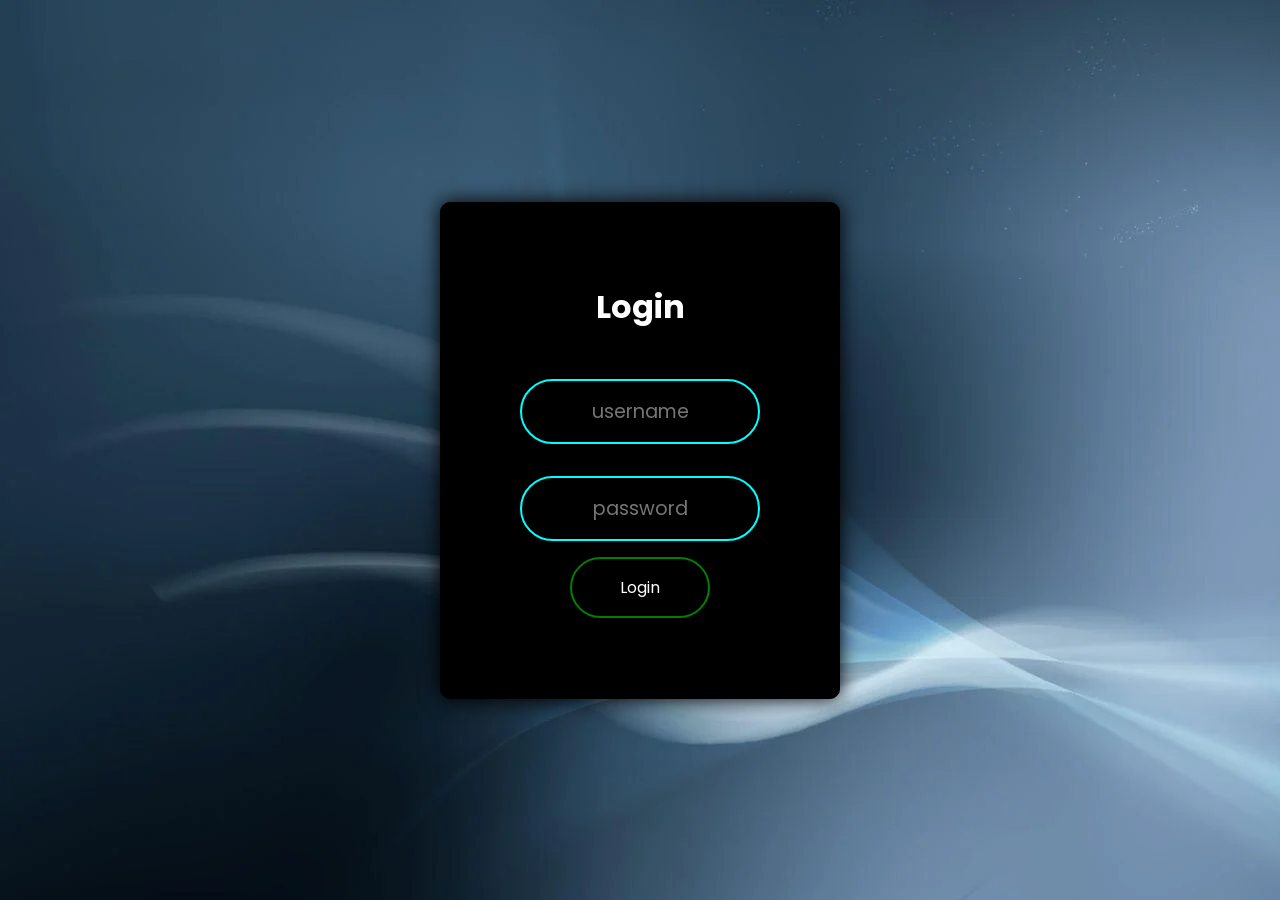
<file: 05-animated-auth/index.html>
<!DOCTYPE html>
<html lang="en">

<head>
    <meta charset="UTF-8">
    <meta http-equiv="X-UA-Compatible" content="IE=edge">
    <meta name="viewport" content="width=device-width, initial-scale=1.0">
    <title> Document7 </title>
    <link rel="stylesheet" href="style.css">
</head>

<body>

    <div class="form-container">
        <h2 class="login-title"> Login </h2>
        <input type="text" class="x" placeholder="username">
        <input type="password" class="y" placeholder="password">
        <button class="loginBtn"> Login </button>

    </div>
</body>

</html>
</file>
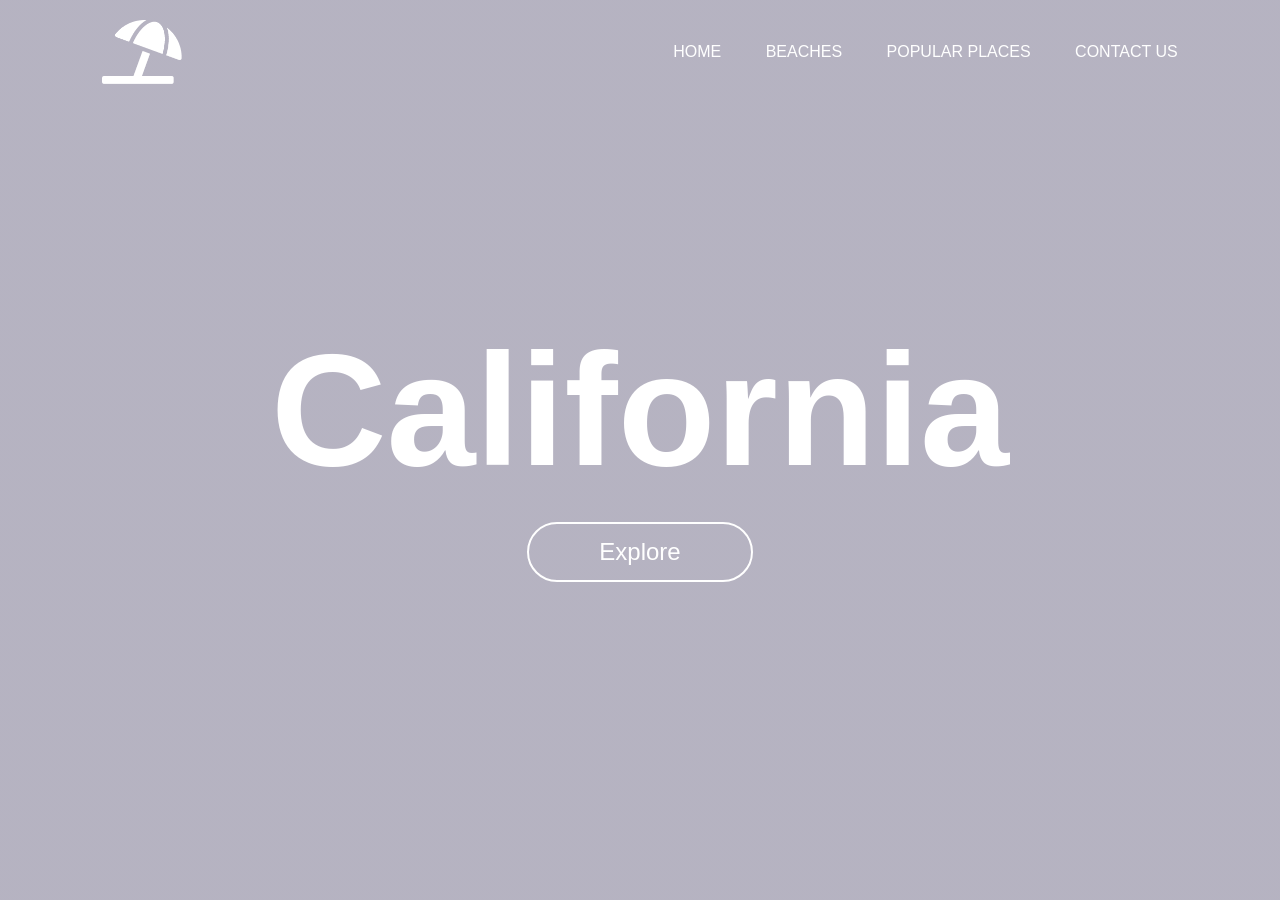
<file: 06-travel-motion-landing/index.html>
<!DOCTYPE html>
<html lang="en">

<head>
    <meta charset="UTF-8">
    <meta name="viewport" content="width=device-width, initial-scale=1.0">
    <title> Document9 </title>
    <link rel="stylesheet" href="style.css">
</head>

<body>
    <div class="hero">
        <video autoplay loop muted plays-inline class="back-video">
            <source src="./video (1080p)_061944.mp4" type="video/mp4">
        </video>
        <nav>
            <img src="./401-logo_061942.png" class="logo">
            <ul>
                <li><a href="#">HOME</a></li>
                <li><a href="#">BEACHES</a></li>
                <li><a href="#">POPULAR PLACES</a></li>
                <li><a href="#">CONTACT US</a></li>
            </ul>
        </nav>
        <div class="content">
            <h1>California</h1>
            <a href="#">Explore</a>
        </div>
    </div>
</body>

</html>
</file>
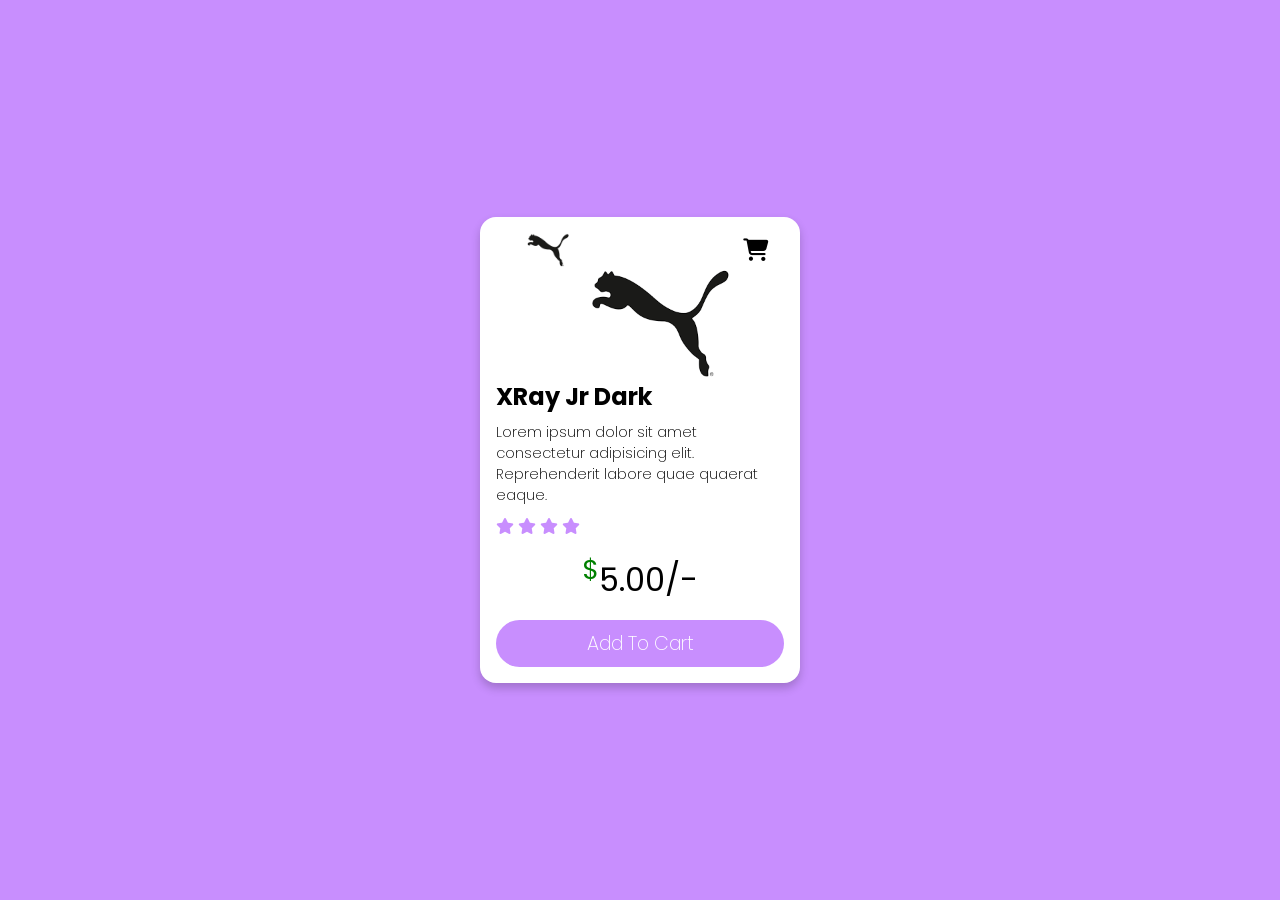
<file: 07-product-card/index.html>
<!DOCTYPE html>
<html lang="en">

<head>
    <meta charset="UTF-8">
    <meta http-equiv="X-UA-Compatible" content="IE=edge">
    <meta name="viewport" content="width=device-width, initial-scale=1.0">
    <title> Document 11 </title>
    <link rel="stylesheet" href="style.css">
    <link rel="stylesheet" href="https://cdnjs.cloudflare./ajax/libs/font-awesome/6.2.1/css/all.min.css" integrity="sha512-MV7K8+y+gLIBoVD59lQIYicR65iaqukzvf/nwasF0nqhPay5w/9lJmVM2hMDcnK1OnMGCdVK+iQrJ7lzPJQd1w==" crossorigin="anonymous" referrerpolicy="no-referrer"
    />
</head>

<body>
    <div class="item-container">
        <div class="item-top">
            <div class="top-left-logo">
                <img src="./download_082011.png" alt="">
            </div>
            <div class="top-right-cart">
                <i class="fa-solid fa-cart-shopping"></i>
            </div>
        </div>
        <div class="main-item">
            <img src="./download_082011.png" alt="">
        </div>
        <h2 class="item-heading">
            XRay Jr Dark
        </h2>
        <p class="item-description">
            Lorem ipsum dolor sit amet consectetur adipisicing elit. Reprehenderit labore quae quaerat eaque.
        </p>
        <ul class="rating">
            <i class="fa-solid fa-star"></i>
            <i class="fa-solid fa-star"></i>
            <i class="fa-solid fa-star"></i>
            <i class="fa-solid fa-star"></i>
            <i class="fa-fa-star-half-stroke"></i>
        </ul>
        <p class="item-price"><sup>$</sup>5.00/-</p>
        <button class="item-cart-btn">Add To Cart</button>
    </div>
</body>

</html>
</file>
<file: 05-animated-auth/style.css>
@import url('https://fonts.googleapis.com/css2?family=Poppins:wght@300&display=swap');
* {
    margin: 0;
    padding: 0;
    box-sizing: border-box;
    font-family: 'Poppins';
    user-select: none;
}

body {
    display: flex;
    justify-content: center;
    align-items: center;
    width: 100%;
    height: 100vh;
    background-image: url('./x_061903.webp');
}

input[type=text] {
    border-radius: 10px;
    text-align: center;
    border: 2px solid cyan;
    margin: 1rem;
    color: white;
    background: transparent;
    padding: 1rem 2rem;
    border-radius: 3rem;
    width: 15rem;
    font-size: 1.2rem;
    outline: none;
    transition: all .2s ease-in-out;
}

input[type=password] {
    border-radius: 10px;
    text-align: center;
    border: 2px solid cyan;
    margin: 1rem;
    color: white;
    background: transparent;
    padding: 1rem 2rem;
    border-radius: 3rem;
    width: 15rem;
    font-size: 1.2rem;
    outline: none;
    transition: all .2s ease-in-out;
}

.form-container {
    display: flex;
    justify-content: center;
    align-items: center;
    flex-direction: column;
    background-color: black;
    color: white;
    width: 25rem;
    border-radius: 10px;
    padding: 5em 2rem;
    box-shadow: 0px 0px 20px 0px black;
    border: 1px solid black;
}

.login-title {
    font-size: 2rem;
    margin-bottom: 2rem;
}

input[type=text]:focus {
    width: 20rem;
    animation-name: colorChange;
    animation-duration: 10s;
    animation-iteration-count: infinite;
}

input[type=password]:focus {
    width: 20rem;
    animation-name: colorChange;
    animation-duration: 10s;
    animation-iteration-count: infinite;
}

@keyframes colorChange {
    0% {
        border-color: green;
        color: green;
    }
    10% {
        border-color: yellow;
        color: yellow;
    }
    20% {
        border-color: hotpink;
        color: hotpink;
    }
    30% {
        border-color: red;
        color: red;
    }
    40% {
        border-color: purple;
        color: purple;
    }
    50% {
        border-color: yellow;
        color: yellow;
    }
    60% {
        border-color: cyan;
        color: cyan;
    }
    70% {
        border-color: skyblue;
        color: skyblue;
    }
    80% {
        border-color: pink;
        color: pink;
    }
    90% {
        border-color: red;
        color: red;
    }
    100% {
        border-color: yellow;
        color: yellow;
    }
}

.loginBtn {
    background: transparent;
    border: 2px solid green;
    padding: 1rem 3rem;
    border-radius: 6rem;
    text-decoration: none;
    font-size: 1rem;
    color: white;
    cursor: pointer;
    transition: all .3s ease-in-out;
}

.loginBtn:hover {
    background: green;
    border: 2px solid green;
}
</file>
<file: 06-travel-motion-landing/style.css>
* {
    margin: 0;
    padding: 0;
    box-sizing: border-box;
    font-family: 'Poppins', sans-serif;
    user-select: none;
}

.hero {
    width: 100%;
    height: 100vh;
    background-image: linear-gradient(rgba(12, 3, 51, 0.3), rgba(12, 3, 51, 0.3));
    position: relative;
    padding: 0 5%;
    display: flex;
    align-items: center;
    justify-content: center;
}

nav {
    width: 100%;
    position: absolute;
    top: 0;
    left: 0;
    padding: 20px 8%;
    display: flex;
    align-items: center;
    justify-content: space-between;
}

nav .logo {
    width: 80px;
}

nav ul li {
    list-style: none;
    display: inline-block;
    margin-left: 40px;
}

nav ul li a {
    text-decoration: none;
    color: #fff;
    font-size: 16px;
}

.content {
    text-align: center;
}

.content h1 {
    font-size: 160px;
    color: #fff;
    font-weight: 600;
    transition: 0.5s;
}

.content h1:hover {
    -webkit-text-stroke: 2px #fff;
    color: transparent;
}

.content a {
    text-decoration: none;
    display: inline-block;
    color: #fff;
    font-size: 24px;
    border: 2px solid #fff;
    padding: 14px 70px;
    border-radius: 50px;
    margin-top: 20px;
}

.content a:hover {
    background-color: white;
    transition: all .8s ease-in-out;
    color: hotpink;
    font-weight: 900;
}

.back-video {
    object-fit: cover;
    width: 100vw;
    height: 100vh;
    position: fixed;
    top: 0;
    left: 0;
    z-index: -1;
}
</file>
<file: 07-product-card/style.css>
@import url('https://fonts.googleapis.com/css2?family=Poppins:wght@200;400&family=Ubuntu&display=swap');

* {
    margin: 0;
    padding: 0;
    box-sizing: border-box;
    font-family: 'Poppins', sans-serif;
    user-select: none;
}

body {
    display: flex;
    justify-content: center;
    align-items: center;
    width: 100%;
    height: 100vh;
    background-color: rgb(200, 142, 254);
}

.item-container {
    background-color: #fff;
    width: 20rem;
    margin: 1rem;
    padding: 1rem;
    border-radius: 1rem;
    box-shadow: 0 5px 10px rgba(0, 0, 0, 0.2);
}

.item-top {
    display: flex;
    justify-content: space-between;
    align-items: center;
}

.top-left-logo {
    width: 60px;
    margin-left: 1rem;
    display: flex;
    justify-content: center;
    align-items: center;
}

.top-left-logo img {
    width: 100%;
}

.top-right-cart {
    font-size: 1.4rem;
    margin-right: 1rem;
}

.main-item {
    width: 200px;
    display: block;
    margin: 0 auto;
}

/* Added this rule to fix the image overflowing outwards */
.main-item img {
    width: 100%;
    height: auto;
    display: block;
}

.item-heading {
    text-transform: capitalize;
}

.item-description {
    margin: .5rem 0;
    font-size: .9rem;
    font-weight: 200;
}

.item-price {
    text-align: center;
    font-size: 2rem;
    margin-bottom: 1rem;
}

.item-price sup {
    color: green;
}

.rating i {
    color: rgb(200, 142, 254);
    margin-bottom: 1rem;
}

.item-cart-btn {
    border: none;
    background-color: transparent;
    margin: 0 auto;
    width: 100%;
    border: 1px solid transparent;
    font-weight: bold;
    padding: .5rem 1rem;
    background-color: rgb(200, 142, 254);
    color: #fff;
    border-radius: 2rem;
    font-size: 1.2rem;
    font-weight: 200;
    position: relative;
    cursor: pointer;
    transition: all .3s linear;
}

.item-cart-btn:hover {
    color: #fff;
    background-color: rgb(160, 110, 206);
}
</file>
